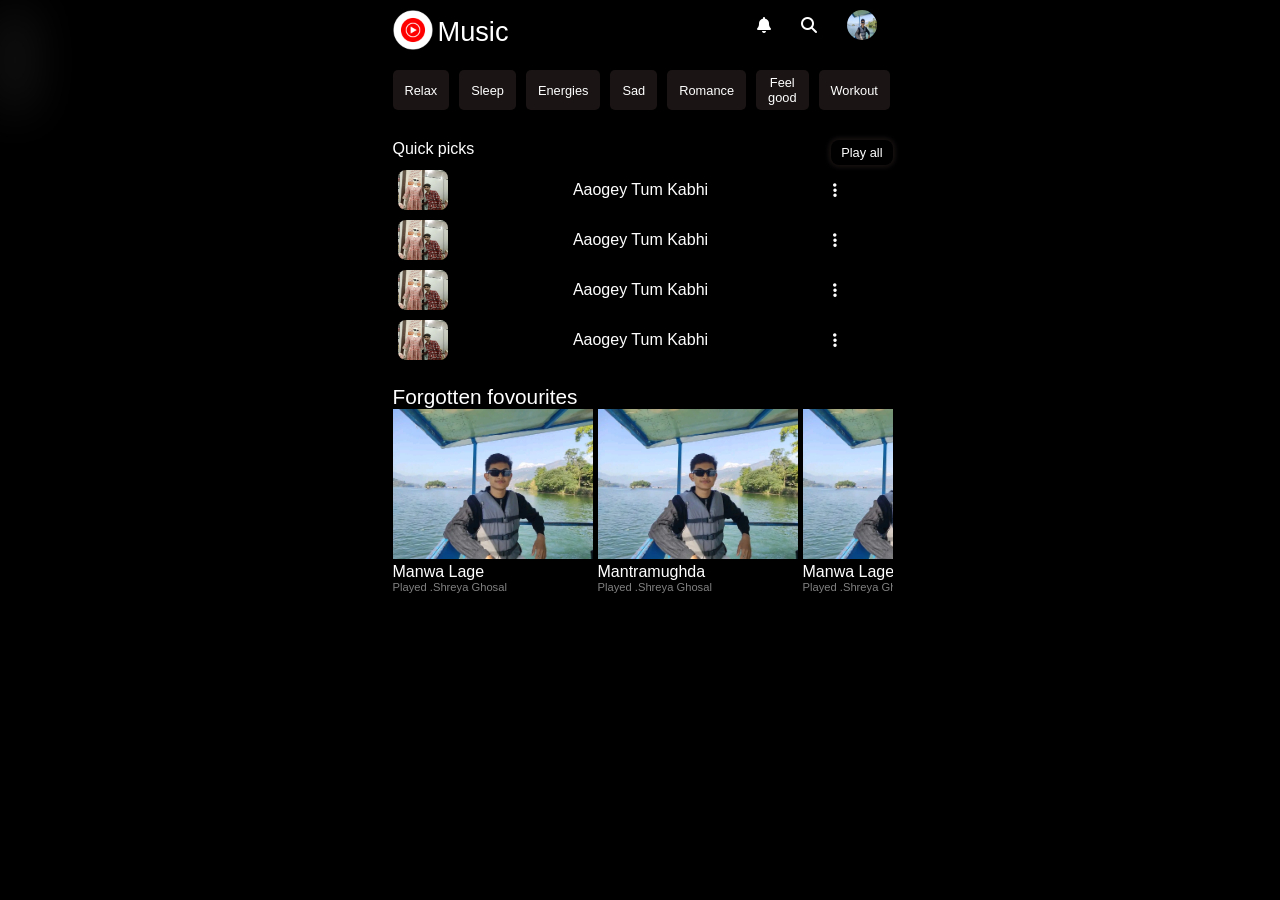
<file: index.html.html>
<!DOCTYPE html>
<html lang="en">
  <head>
    <meta charset="UTF-8" />
    <meta name="viewport" content="width=device-width, initial-scale=1.0" />
    <title>youtube music official</title>
    <link
      rel="stylesheet"
      href="https://cdnjs.cloudflare.com/ajax/libs/font-awesome/6.5.0/css/all.min.css"
    />
    <link rel="stylesheet" href="./styles.css" />
  </head>
  <body>
    <div class="seto"></div>
    <div class="wrapper">
      <div class="navbar">
        <div class="left-navbar">
          <img class="yt-img" src="./assets/ytpng.webp" alt="ytmusic" />
          <p class="music">Music</p>
        </div>
        <div class="rignt-navbar">
          <i class="fa-solid fa-bell"></i>
          <i class="fa-solid fa-magnifying-glass"></i>
          <img class="gmail-logo" src="./assets/ashish.jpg" alt="#" />
        </div>
      </div>
      <div class="mood-btn">
        <button>Relax</button>
        <button>Sleep</button>
        <button>Energies</button>
        <button>Sad</button>
        <button>Romance</button>
        <button>Feel good</button>
        <button>Workout</button>
        <button>Party</button>
        <button>Commute</button>
        <button>Focus</button>
      </div>
      <div class="below-btn">
        <p class="quick-picks">Quick picks</p>
        <button class="play-all">Play all</button>
      </div>
      <div class="content-wrapper">
        <div class="content">
          <img class="song-img" src="./assets/arun-n.jpg" alt="#" />
          <p class="song-title">aaogey tum kabhi</p>
          <i class="fa-solid fa-ellipsis-vertical"></i>
        </div>
        <div class="content">
          <img class="song-img" src="./assets/arun-n.jpg" alt="#" />
          <p class="song-title">aaogey tum kabhi</p>
          <i class="fa-solid fa-ellipsis-vertical"></i>
        </div>
        <div class="content">
          <img class="song-img" src="./assets/arun-n.jpg" alt="#" />
          <p class="song-title">aaogey tum kabhi</p>
          <i class="fa-solid fa-ellipsis-vertical"></i>
        </div>
        <div class="content">
          <img class="song-img" src="./assets/arun-n.jpg" alt="#" />
          <p class="song-title">aaogey tum kabhi</p>
          <i class="fa-solid fa-ellipsis-vertical"></i>
        </div>
      </div>
      <div class="favourite">
        <p class="Forgotten-favourite">Forgotten fovourites</p>

        <div class="favorite-song-wrapper">
          <div class="favourite-song-list">
            <div class="song-banner">
              <img class="favourite-img" src="./assets/ashish.jpg" alt="" />
              <p class="favourite-title">manwa lage</p>
              <p class="song-artist">Played .Shreya Ghosal</p>
            </div>
          </div>
          <div class="favourite-song-list">
            <div class="song-banner">
              <img class="favourite-img" src="./assets/ashish.jpg" alt="" />
              <p class="favourite-title">Mantramughda</p>
              <p class="song-artist">Played .Shreya Ghosal</p>
            </div>
          </div>
          <div class="favourite-song-list">
            <div class="song-banner">
              <img class="favourite-img" src="./assets/ashish.jpg" alt="" />
              <p class="favourite-title">manwa lage</p>
              <p class="song-artist">Played .Shreya Ghosal</p>
            </div>
          </div>
          <div class="favourite-song-list">
            <div class="song-banner">
              <img class="favourite-img" src="./assets/ashish.jpg" alt="" />
              <p class="favourite-title">manwa lage</p>
              <p class="song-artist">Played .Shreya Ghosal</p>
            </div>
          </div>
          <div class="favourite-song-list">
            <div class="song-banner">
              <img class="favourite-img" src="./assets/ashish.jpg" alt="" />
              <p class="favourite-title">manwa lage</p>
              <p class="song-artist">Played .Shreya Ghosal</p>
            </div>
          </div>
          <div class="favourite-song-list">
            <div class="song-banner">
              <img class="favourite-img" src="./assets/ashish.jpg" alt="" />
              <p class="favourite-title">manwa lage</p>
              <p class="song-artist">Played .Shreya Ghosal</p>
            </div>
          </div>
          <div class="favourite-song-list">
            <div class="song-banner">
              <img class="favourite-img" src="./assets/ashish.jpg" alt="" />
              <p class="favourite-title">manwa lage</p>
              <p class="song-artist">Played .Shreya Ghosal</p>
            </div>
          </div>
          <div class="favourite-song-list">
            <div class="song-banner">
              <img class="favourite-img" src="./assets/ashish.jpg" alt="" />
              <p class="favourite-title">manwa lage</p>
              <p class="song-artist">Played .Shreya Ghosal</p>
            </div>
          </div>
          <div class="favourite-song-list">
            <div class="song-banner">
              <img class="favourite-img" src="./assets/ashish.jpg" alt="" />
              <p class="favourite-title">manwa lage</p>
              <p class="song-artist">Played .Shreya Ghosal</p>
            </div>
          </div>
        </div>
      </div>
    </div>
  </body>
</html>
</file>
<file: styles.css>
::-webkit-scrollbar {
  display: none;
}

* {
  padding: 0;
  margin: 0;
  box-sizing: border-box;
  -webkit-tap-highlight-color: transparent;
  outline: none;
}
body {
  width: 100vw;
  font-family: poppins,Arial, Helvetica, sans-serif;
  background-color: black;
  color: white;
  display: flex;
  justify-content: center;
  overflow-x: hidden;
  -ms-overflow-style: none;
  scrollbar-width: none;
  padding-bottom: 60px;
}
.wrapper {
  margin-left: 5px;
  width: 98%;
  max-width: 500px;
  position: relative;
}
.navbar {
  display: flex;
  justify-content: space-between;
}
.left-navbar {
  height: 40px;
  width: 40px;
  border-radius: 50%;
  display: flex;
  gap: 5px;
  margin-top: 10px;
}
.yt-img {
  height: 100%;
  width: 100%;
}
.music {
  margin-top: 6px;
  color: white;
  font-size: 1.7rem;
}
.gmail-logo {
  height: 30px;
  width: 30px;
  border-radius: 50%;
}
.rignt-navbar {
  margin-right: 16px;
  display: flex;
  align-items: center;
  gap: 30px;
  color: white;
}
.mood-btn {
  display: flex;
  gap: 10px;
  margin-top: 20px;
  width: 100%;
  overflow-x: scroll;
}
.mood-btn button {
  background-color: rgb(27, 20, 20);
  color: white;
  font-size: 0.8rem;
  padding: 5px 12px;
  border: none;
  border-radius: 5px;
}
.below-btn {
  display: flex;
  justify-content: space-between;
  margin-top: 30px;
}
.quick-picks {
  color: white;
}
.play-all {
  border-radius: 8px;
  color: white;
  box-shadow: 0px 0px 5px 2px rgb(27, 20, 20);
  background-color: black;
  padding: 5px 10px;
  border: none;
  font-size: 0.8rem;
}
.seto {
  position: absolute;
  left: 0;
  top: 10px;
  height: 100px;
  width: 30px;
  background-color: white;
  opacity: 0.1;
  filter: blur(25px);
}
.content-wrapper {
  width: 90%;
  padding: 5px;
  display: flex;
  flex-direction: column;
  gap: 10px;
}
.content {
  display: flex;
  align-items: center;
  justify-content: space-between;
  width: 100%;
  max-width: 500px;
  cursor: pointer;
  transition: all 0.5s ease;
}
.content:hover {
  transform: translateY(-5px);
}
.song-title {
  text-transform: capitalize;
}
.song-img {
  width: 50px;
  height: 40px;
  border-radius: 8px;
}
.favourite {
  margin-top: 20px;
}
.favourite-img {
  height: 100%;
  width: 100%;
}
.Forgotten-favourite {
  font-size: 1.3rem;
}
.song-banner {
  width: 200px;
}
.favorite-song-wrapper {
  display: flex;
  gap: 5px;
  overflow-x: scroll;
}
.favourite-title {
  text-transform: capitalize;
}
.song-artist {
  font-size: 0.7rem;
  color: gray;
}
.favourite-song-list {
  align-items: center;
  display: flex;
  width: min(80%, 700px);
  cursor: pointer;
  transition: all 0.5s ease;
}
.favourite-song-list:hover {
  transform: translateY(-5px);
}

.music-player {
  position: fixed;
  bottom: 60px;
  left: 50%;
  transform: translateX(-50%);
  display: none;
  z-index: 1;
  opacity: 0.75;
}
.logo-name {
  margin-top: 30px;
  display: flex;
}
.gmail-pic {
  width: 40px;
  height: 40px;
  border-radius: 50%;
}
.rebirth-ff {
  font-size: 0.8rem;
  color: gray;
}
.Speed-dial {
  font-size: 1.5rem;
}
.gmail-speed {
  margin-left: 10px;
  margin-top: -4px;
  padding: 3px;
}
.song-container {
  display: flex;
  flex-direction: column;
}
.songs-images {
  height: 120px;
  width: 125px;
  margin-top: 40px;
  border-radius: 8px;
  object-fit: fill;
}
.songs-titles {
  font-weight: bold;
  font-size: 0.9rem;
  margin-top: -25px;
  margin-left: 5px;
  text-shadow: 3px 3px 5px rgba(0, 0, 0, 1.5);
}
.first-row {
  display: flex;
  margin-top: -30px;
}
.second-row {
  display: flex;
  margin-top: -35px;
}
.first-row,
.second-row {
  gap: 3px;
}
.bottom-wrapper {
  position: fixed;
  bottom: 0px;
  display: flex;
  justify-content: space-between;
  width: 100%;
  background-color: black;
  z-index: 1;
  padding: 10px 20px;
  max-width: 500px;
  border-top: 1px solid white;
}
.bottom{
  display: flex;
  flex-direction: column;
  align-items: center;
  justify-content: center;
  gap: 5px;
}
.bottom i {
  font-size: 1.5rem;
}
.bottom-text {
  font-size: 0.75rem;
  font-weight: 100;
}
</file>
